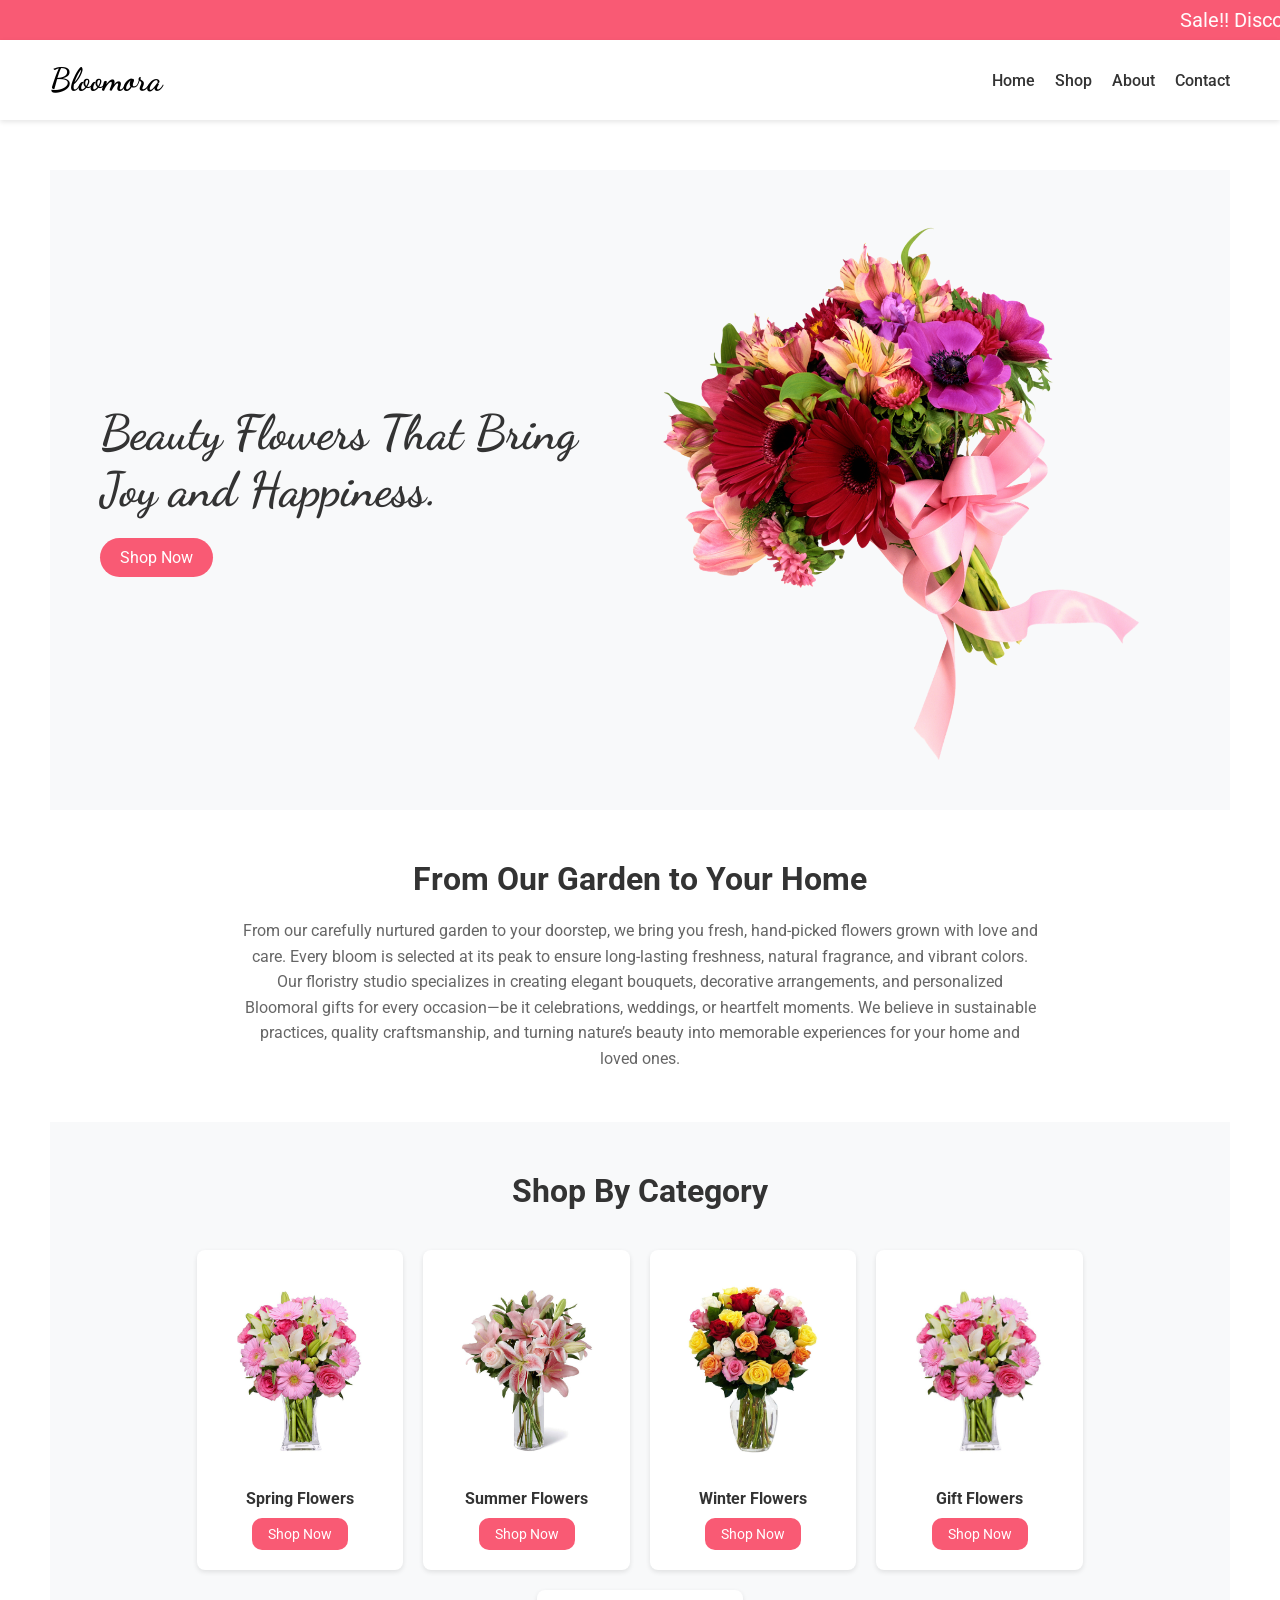
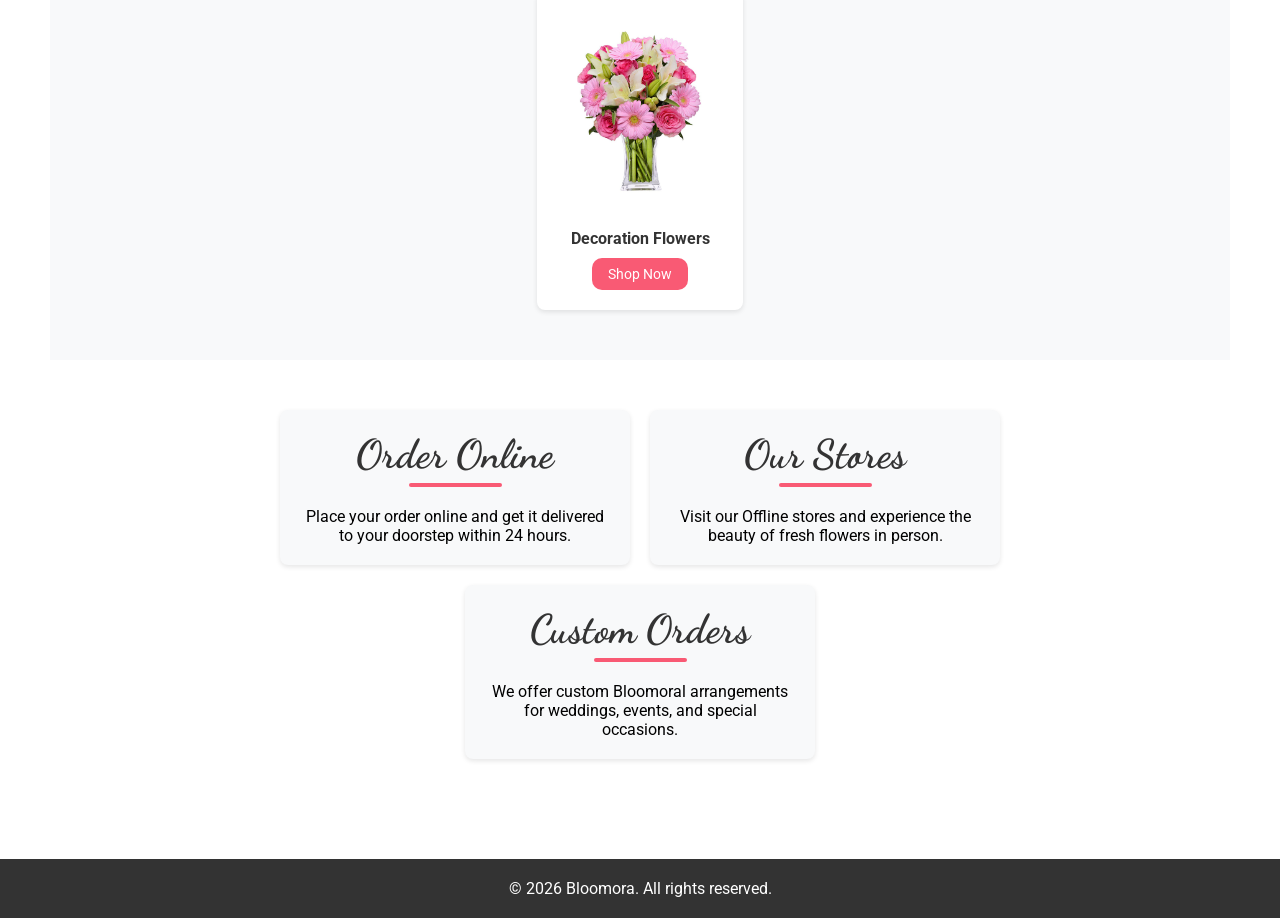
<file: index.html>
<!doctype html>
<html lang="en">
  <head>
    <meta charset="UTF-8" />
    <meta name="viewport" content="width=device-width, initial-scale=1.0" />
    <title>Bloomora</title>
    <link rel="stylesheet" href="style.css" />
  </head>
  <body>
    <!-- Header Section -->
    <header class="header">
      <marquee behavior="" direction="">Sale!! Discount Up To 30%</marquee>
      <div class="nav-header">
        <h1>Bloomora</h1>
        <nav class="nav-menu">
          <ul>
            <li><a href="#">Home</a></li>
            <li><a href="shop.html">Shop</a></li>
            <li><a href="about.html">About</a></li>
            <li><a href="contact.html">Contact</a></li>
          </ul>
        </nav>
      </div>
    </header>
    <!-- Main Content Section -->
    <main class="shop">
      <!-- Banner Section -->
      <section class="banner">
        <div class="banner-content">
          <h1>Beauty Flowers That Bring Joy and Happiness.</h1>
          <a href="shop.html"><button>Shop Now</button></a>
        </div>
        <img src="assets/banner.png" alt="banner-img" />
      </section>

      <!-- info Section -->
      <section class="info">
        <h1>From Our Garden to Your Home</h1>

        <p>
          From our carefully nurtured garden to your doorstep, we bring you
          fresh, hand-picked flowers grown with love and care. Every bloom is
          selected at its peak to ensure long-lasting freshness, natural
          fragrance, and vibrant colors. Our floristry studio specializes in
          creating elegant bouquets, decorative arrangements, and personalized
          Bloomoral gifts for every occasion—be it celebrations, weddings, or
          heartfelt moments. We believe in sustainable practices, quality
          craftsmanship, and turning nature’s beauty into memorable experiences
          for your home and loved ones.
        </p>
      </section>

      <!-- Categories Section -->
      <section class="categories">
        <h2>Shop By Category</h2>

        <div class="category-list">
          <a href="/spring.html">
            <div class="category-item">
              <img
                src="assets/spring1.png"
                alt="spring-img"
                class="category-img"
              />
              <h3>Spring Flowers</h3>
              <button>Shop Now</button>
            </div>
          </a>

          <a href="/summer.html">
            <div class="category-item">
              <img
                src="assets/summer1.png"
                alt="summer-img"
                class="category-img"
              />
              <h3>Summer Flowers</h3>
              <button>Shop Now</button>
            </div>
          </a>

          <a href="/winter.html">
            <div class="category-item">
              <img
                src="assets/winter1.png"
                alt="winter-img"
                class="category-img"
              />
              <h3>Winter Flowers</h3>
              <button>Shop Now</button>
            </div>
          </a>

          <a href="/gift.html">
            <div class="category-item">
              <img src="assets/gift1.png" alt="gift-img" class="category-img" />
              <h3>Gift Flowers</h3>
              <button>Shop Now</button>
            </div>
          </a>

          <a href="decoration.html">
            <div class="category-item">
              <img
                src="assets/decoration1.png"
                alt="decoration-img"
                class="category-img"
              />
              <h3>Decoration Flowers</h3>
              <button>Shop Now</button>
            </div>
          </a>
        </div>
      </section>

      <!-- Order process -->
      <section class="process">
        <div class="process-card">
          <h2>Order Online</h2>
          <div class="underline"></div>
          <p>
            Place your order online and get it delivered to your doorstep within
            24 hours.
          </p>
        </div>
        <div class="process-card">
          <h2>Our Stores</h2>
          <div class="underline"></div>
          <p>
            Visit our Offline stores and experience the beauty of fresh flowers
            in person.
          </p>
        </div>

        <div class="process-card">
          <h2>Custom Orders</h2>
          <div class="underline"></div>
          <p>
            We offer custom Bloomoral arrangements for weddings, events, and
            special occasions.
          </p>
        </div>
      </section>

      <!-- Trending section -->
    </main>
    <footer>
      <p>&copy; 2026 Bloomora. All rights reserved.</p>
    </footer>
  </body>
</html>
</file>
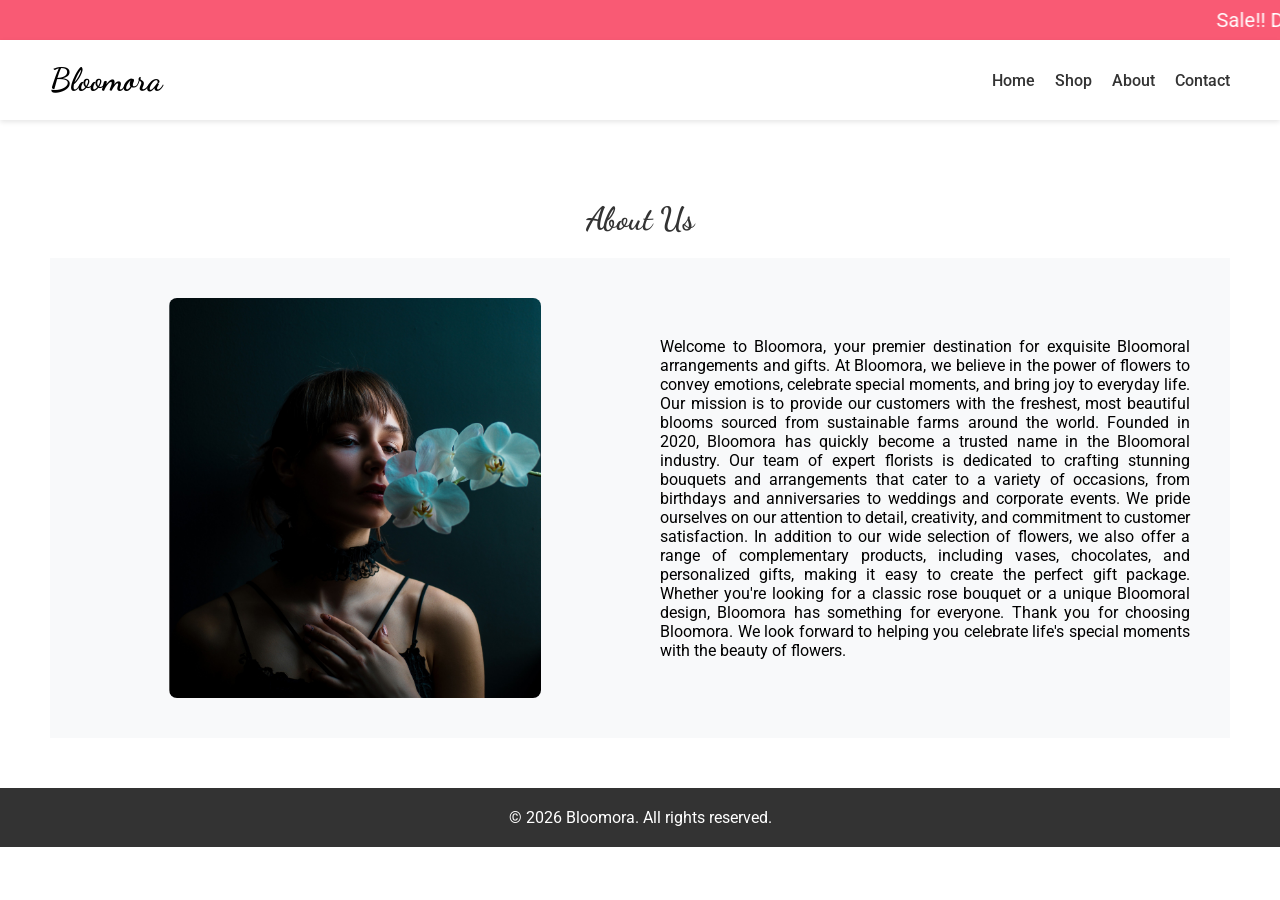
<file: about.html>
<!doctype html>
<html lang="en">
  <head>
    <meta charset="UTF-8" />
    <meta name="viewport" content="width=device-width, initial-scale=1.0" />
    <title>About</title>
    <link rel="stylesheet" href="style.css" />
  </head>
  <body>
    <header class="header">
      <marquee behavior="" direction="">Sale!! Discount Up To 30%</marquee>
      <div class="nav-header">
        <h1>Bloomora</h1>
        <nav class="nav-menu">
          <ul>
            <li><a href="index.html">Home</a></li>
            <li><a href="shop.html">Shop</a></li>
            <li><a href="#">About</a></li>
            <li><a href="contact.html">Contact</a></li>
          </ul>
        </nav>
      </div>
    </header>

    <main class="about">
      <h1 class="heading">About Us</h1>
      <div class="about-section">
        <div class="about-content">
          <p>
            Welcome to Bloomora, your premier destination for exquisite
            Bloomoral arrangements and gifts. At Bloomora, we believe in the
            power of flowers to convey emotions, celebrate special moments, and
            bring joy to everyday life. Our mission is to provide our customers
            with the freshest, most beautiful blooms sourced from sustainable
            farms around the world. Founded in 2020, Bloomora has quickly become
            a trusted name in the Bloomoral industry. Our team of expert
            florists is dedicated to crafting stunning bouquets and arrangements
            that cater to a variety of occasions, from birthdays and
            anniversaries to weddings and corporate events. We pride ourselves
            on our attention to detail, creativity, and commitment to customer
            satisfaction. In addition to our wide selection of flowers, we also
            offer a range of complementary products, including vases,
            chocolates, and personalized gifts, making it easy to create the
            perfect gift package. Whether you're looking for a classic rose
            bouquet or a unique Bloomoral design, Bloomora has something for
            everyone. Thank you for choosing Bloomora. We look forward to
            helping you celebrate life's special moments with the beauty of
            flowers.
          </p>
        </div>
        <div class="about-img">
          <img src="/assets/about-us.png" alt="" />
        </div>
      </div>
    </main>

    <footer>
      <p>&copy; 2026 Bloomora. All rights reserved.</p>
    </footer>
  </body>
</html>
</file>
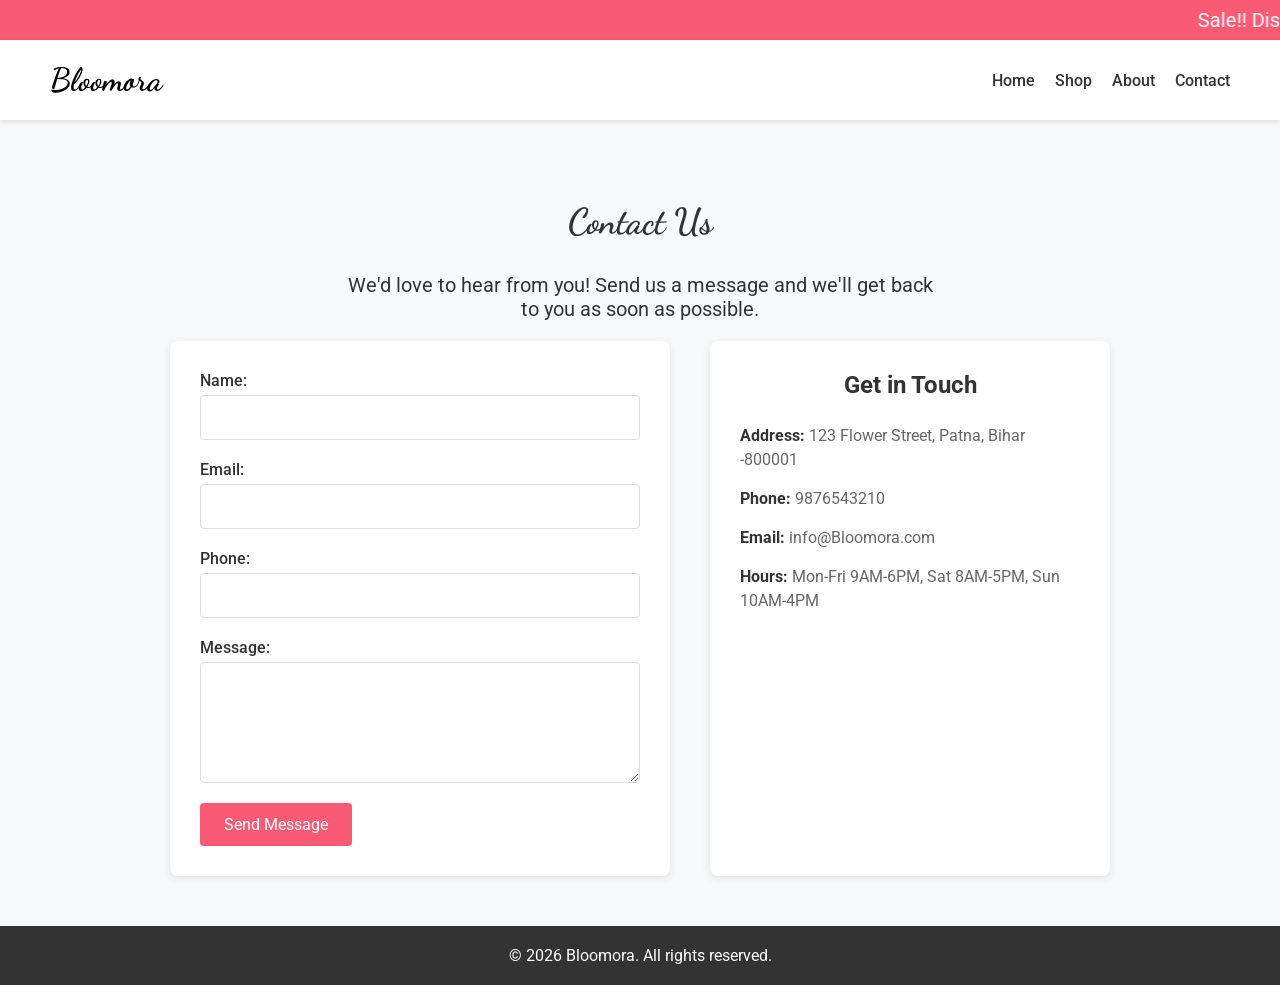
<file: contact.html>
<!doctype html>
<html lang="en">
  <head>
    <meta charset="UTF-8" />
    <meta name="viewport" content="width=device-width, initial-scale=1.0" />
    <title>Contact</title>
    <link rel="stylesheet" href="style.css" />
  </head>
  <body>
    <header class="header">
      <marquee behavior="" direction="">Sale!! Discount Up To 30%</marquee>
      <div class="nav-header">
        <h1>Bloomora</h1>
        <nav class="nav-menu">
          <ul>
            <li><a href="index.html">Home</a></li>
            <li><a href="shop.html">Shop</a></li>
            <li><a href="about.html">About</a></li>
            <li><a href="#">Contact</a></li>
          </ul>
        </nav>
      </div>
    </header>

    <main class="contact">
      <h1 class="heading">Contact Us</h1>
      <p class="contact-intro">
        We'd love to hear from you! Send us a message and we'll get back to you
        as soon as possible.
      </p>
      <div class="contact-details">
        <form class="contact-form">
          <div class="form-group">
            <label for="name">Name:</label>
            <input type="text" id="name" name="name" required />
          </div>
          <div class="form-group">
            <label for="email">Email:</label>
            <input type="email" id="email" name="email" required />
          </div>
          <div class="form-group">
            <label for="phone">Phone:</label>
            <input type="tel" id="phone" name="phone" />
          </div>
          <div class="form-group">
            <label for="message">Message:</label>
            <textarea id="message" name="message" rows="5" required></textarea>
          </div>
          <button type="submit" class="submit-btn">Send Message</button>
        </form>
        <div class="contact-info">
          <h2>Get in Touch</h2>
          <p>
            <strong>Address:</strong> 123 Flower Street, Patna, Bihar -800001
          </p>
          <p><strong>Phone:</strong> 9876543210</p>
          <p><strong>Email:</strong> info@Bloomora.com</p>
          <p>
            <strong>Hours:</strong> Mon-Fri 9AM-6PM, Sat 8AM-5PM, Sun 10AM-4PM
          </p>
        </div>
      </div>
    </main>

    <footer>
      <p>&copy; 2026 Bloomora. All rights reserved.</p>
    </footer>
  </body>
</html>
</file>
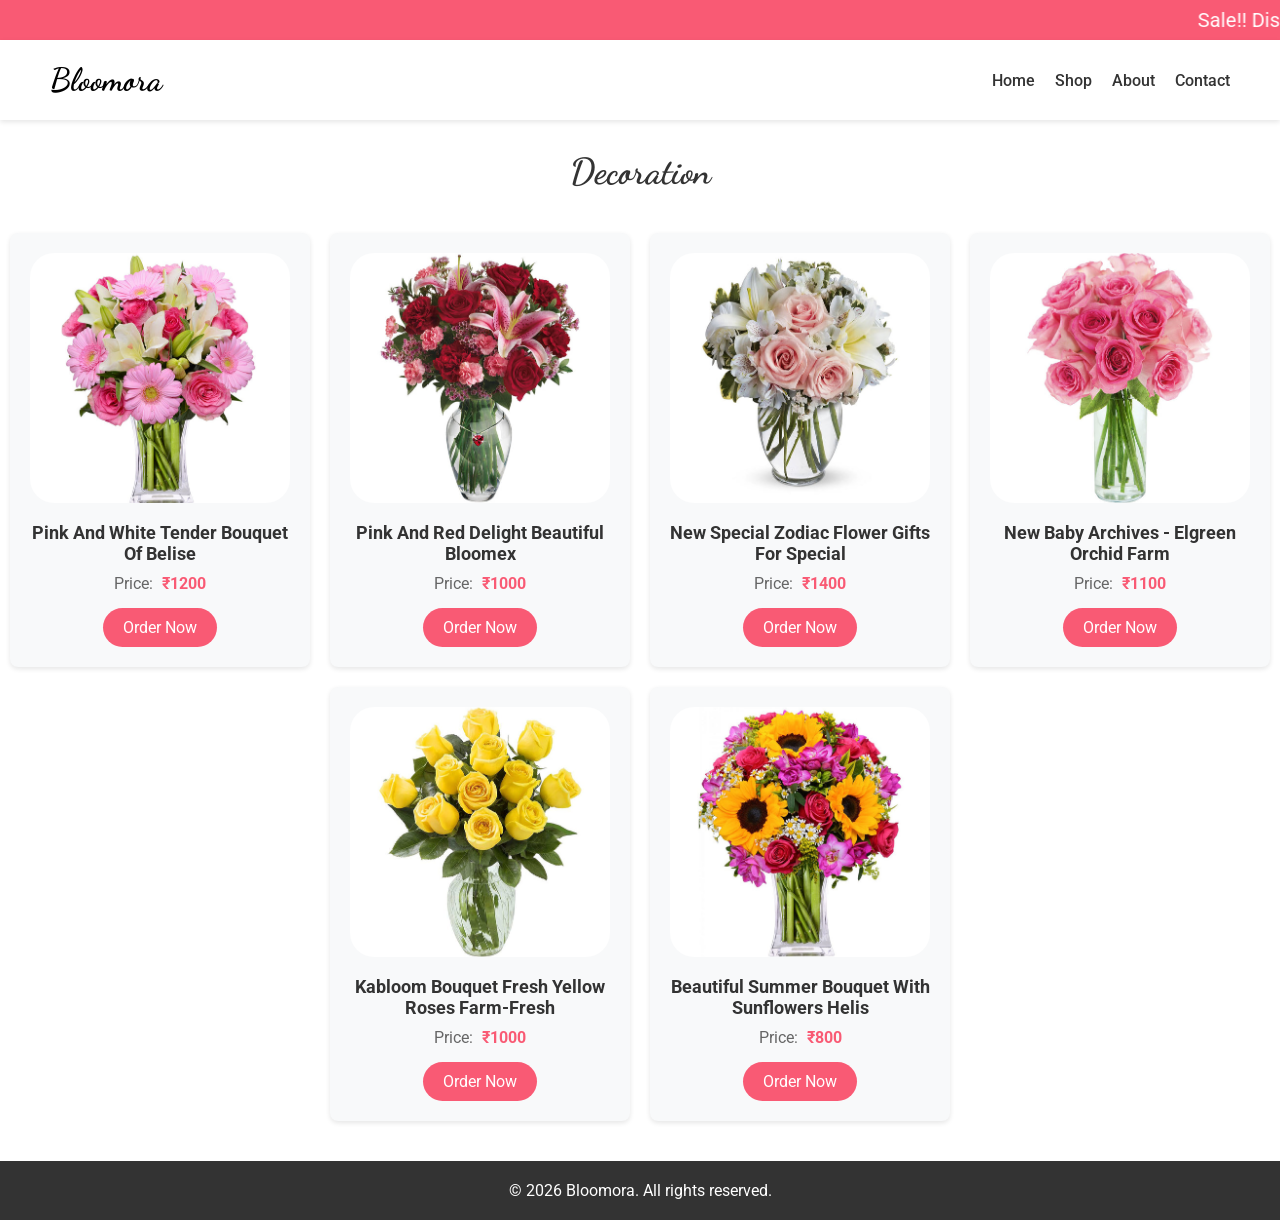
<file: decoration.html>
<!doctype html>
<html lang="en">
  <head>
    <meta charset="UTF-8" />
    <meta name="viewport" content="width=device-width, initial-scale=1.0" />
    <title>Shop</title>
    <link rel="stylesheet" href="style.css" />
  </head>
  <body>
    <!-- Header Section -->
    <header class="header">
      <marquee behavior="" direction="">Sale!! Discount Up To 30%</marquee>
      <div class="nav-header">
        <h1>Bloomora</h1>
        <nav class="nav-menu">
          <ul>
            <li><a href="index.html">Home</a></li>
            <li><a href="shop.html">Shop</a></li>
            <li><a href="about.html">About</a></li>
            <li><a href="contact.html">Contact</a></li>
          </ul>
        </nav>
      </div>
    </header>

    <main>
      <h2 class="heading">Decoration</h2>
      <div class="product-container">
        <!-- Product Cards -->
        <div class="product-card">
          <img src="/assets/decoration1.png" alt="d1" />
          <h3>Pink And White Tender Bouquet Of Belise</h3>
          <p>Price: <span>₹1200</span></p>
          <button>Order Now</button>
        </div>
        <div class="product-card">
          <img src="/assets/decoration2.png" alt="d1" />
          <h3>Pink And Red Delight Beautiful Bloomex</h3>
          <p>Price: <span>₹1000</span></p>
          <button>Order Now</button>
        </div>
        <div class="product-card">
          <img src="/assets/decoration3.png" alt="d1" />
          <h3>New Special Zodiac Flower Gifts For Special</h3>
          <p>Price: <span>₹1400</span></p>
          <button>Order Now</button>
        </div>
        <div class="product-card">
          <img src="/assets/decoration4.png" alt="d1" />
          <h3>New Baby Archives - Elgreen Orchid Farm</h3>
          <p>Price: <span>₹1100</span></p>
          <button>Order Now</button>
        </div>
        <div class="product-card">
          <img src="/assets/decoration5.png" alt="d1" />
          <h3>Kabloom Bouquet Fresh Yellow Roses Farm-Fresh</h3>
          <p>Price: <span>₹1000</span></p>
          <button>Order Now</button>
        </div>
        <div class="product-card">
          <img src="/assets/decoration6.png" alt="d1" />
          <h3>Beautiful Summer Bouquet With Sunflowers Helis</h3>
          <p>Price: <span>₹800</span></p>
          <button>Order Now</button>
        </div>
      </div>
    </main>
    <footer>
      <p>&copy; 2026 Bloomora. All rights reserved.</p>
    </footer>
  </body>
</html>
</file>
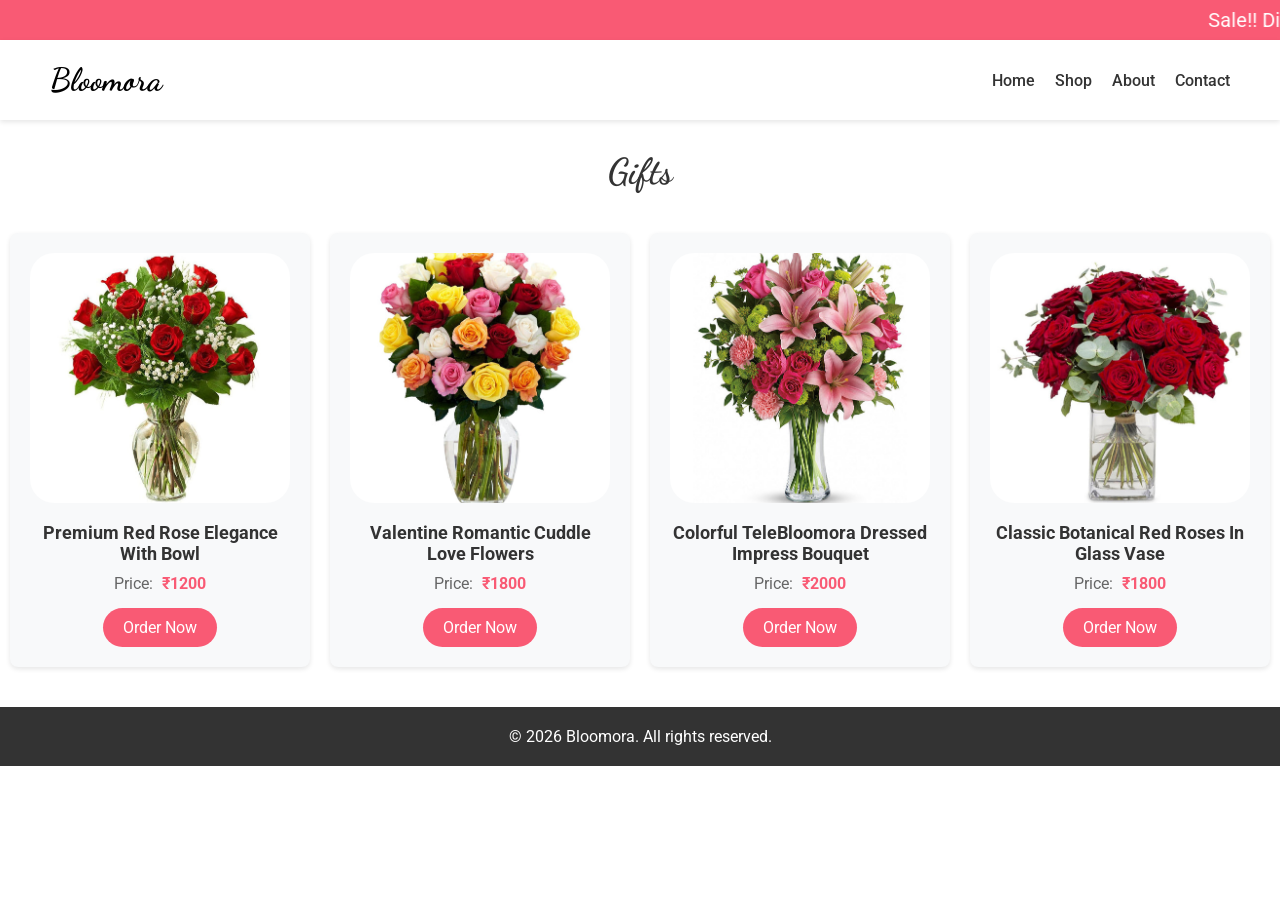
<file: gift.html>
<!doctype html>
<html lang="en">
  <head>
    <meta charset="UTF-8" />
    <meta name="viewport" content="width=device-width, initial-scale=1.0" />
    <title>Shop</title>
    <link rel="stylesheet" href="style.css" />
  </head>
  <body>
    <!-- Header Section -->
    <header class="header">
      <marquee behavior="" direction="">Sale!! Discount Up To 30%</marquee>
      <div class="nav-header">
        <h1>Bloomora</h1>
        <nav class="nav-menu">
          <ul>
            <li><a href="index.html">Home</a></li>
            <li><a href="shop.html">Shop</a></li>
            <li><a href="about.html">About</a></li>
            <li><a href="contact.html">Contact</a></li>
          </ul>
        </nav>
      </div>
    </header>

    <main>
      <h2 class="heading">Gifts</h2>
      <div class="product-container">
        <!-- Product Cards -->

        <div class="product-card">
          <img src="/assets/gift2.png" alt="d1" />
          <h3>Premium Red Rose Elegance With Bowl</h3>
          <p>Price: <span>₹1200</span></p>
          <button>Order Now</button>
        </div>
        <div class="product-card">
          <img src="/assets/gift3.png" alt="d1" />
          <h3>Valentine Romantic Cuddle Love Flowers</h3>
          <p>Price: <span>₹1800</span></p>
          <button>Order Now</button>
        </div>
        <div class="product-card">
          <img src="/assets/gift5.png" alt="d1" />
          <h3>Colorful TeleBloomora Dressed Impress Bouquet</h3>
          <p>Price: <span>₹2000</span></p>
          <button>Order Now</button>
        </div>
        <div class="product-card">
          <img src="/assets/gift6.png" alt="d1" />
          <h3>Classic Botanical Red Roses In Glass Vase</h3>
          <p>Price: <span>₹1800</span></p>
          <button>Order Now</button>
        </div>
      </div>
    </main>
    <footer>
      <p>&copy; 2026 Bloomora. All rights reserved.</p>
    </footer>
  </body>
</html>
</file>
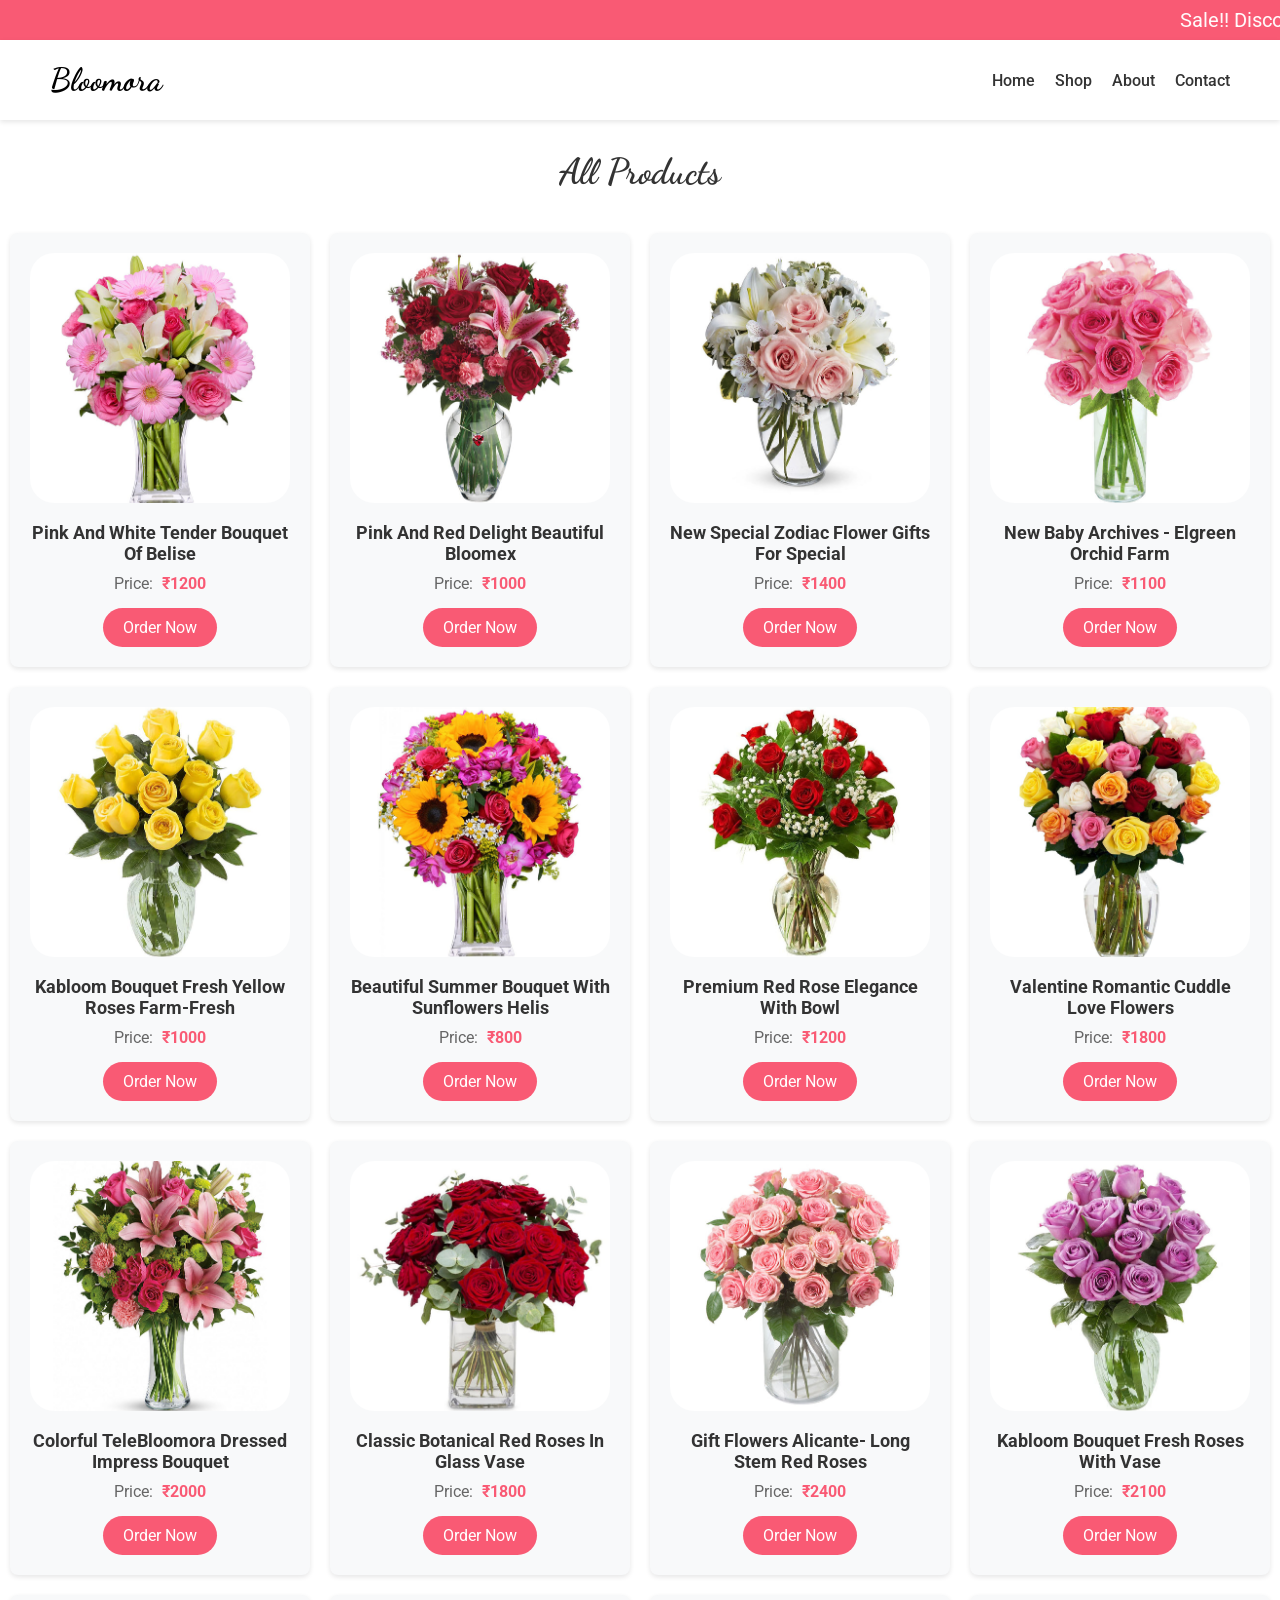
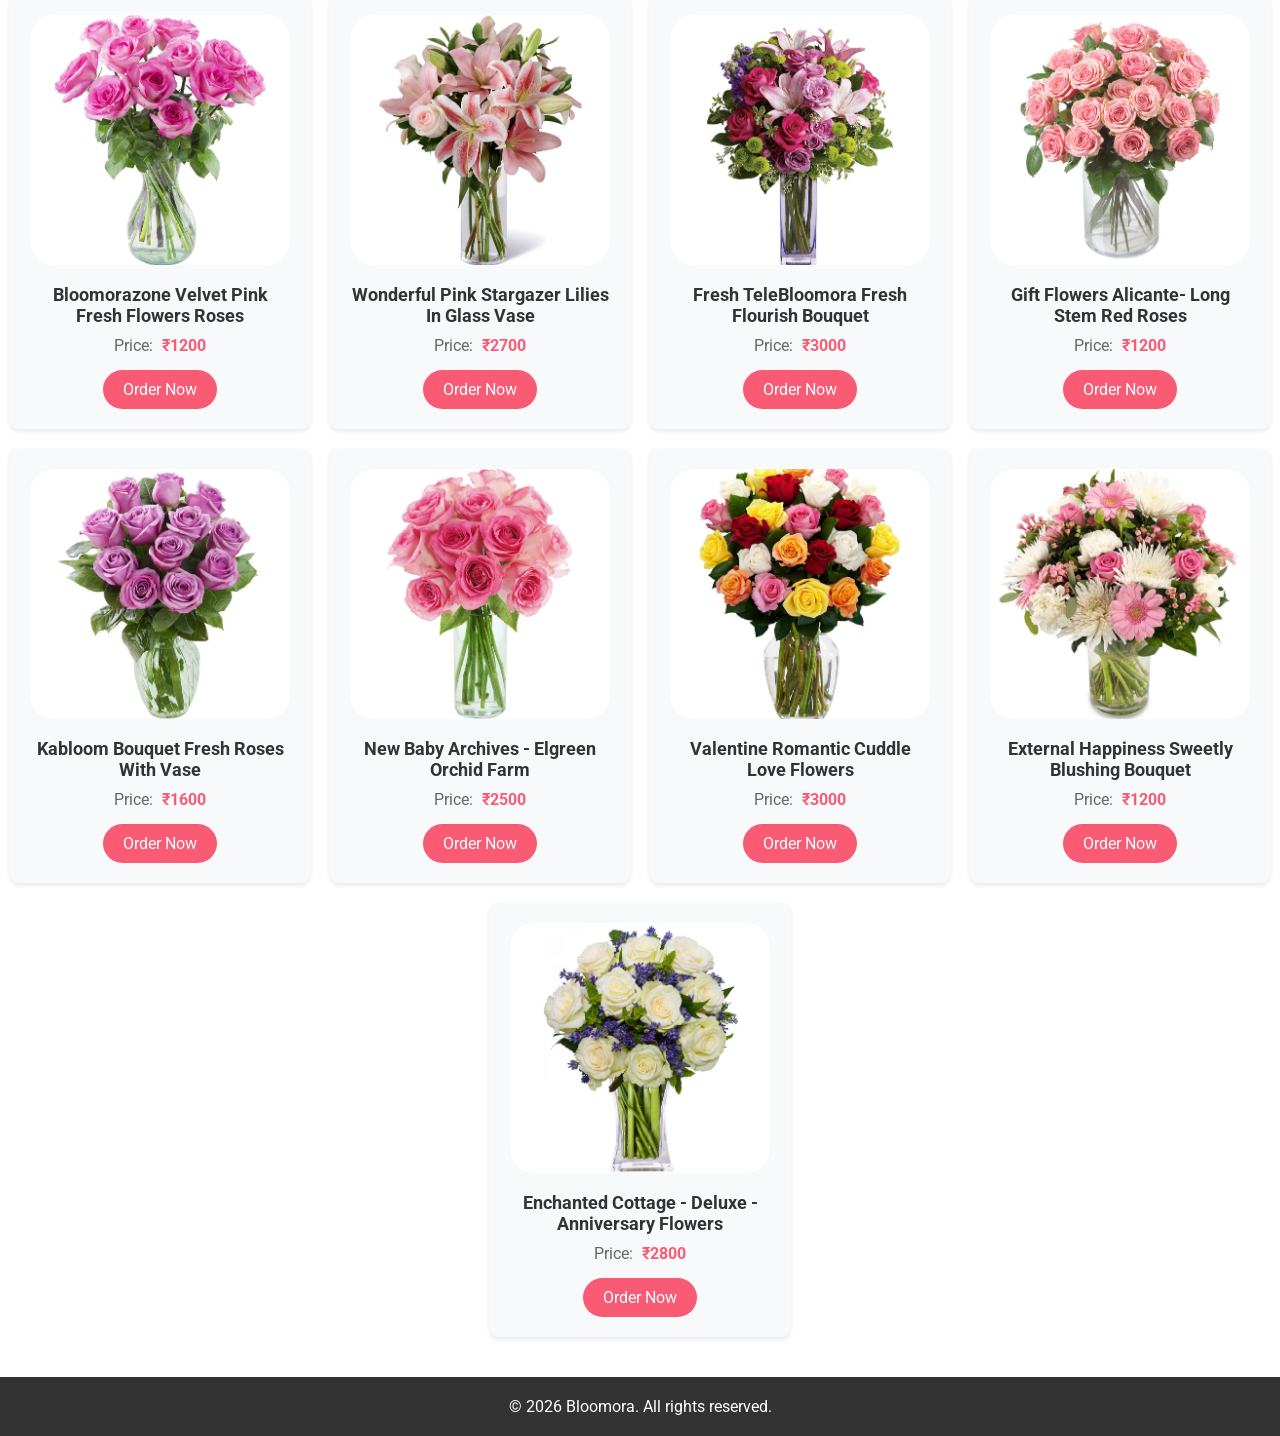
<file: shop.html>
<!doctype html>
<html lang="en">
  <head>
    <meta charset="UTF-8" />
    <meta name="viewport" content="width=device-width, initial-scale=1.0" />
    <title>Shop</title>
    <link rel="stylesheet" href="style.css" />
  </head>
  <body>
    <!-- Header Section -->
    <header class="header">
      <marquee behavior="" direction="">Sale!! Discount Up To 30%</marquee>
      <div class="nav-header">
        <h1>Bloomora</h1>
        <nav class="nav-menu">
          <ul>
            <li><a href="index.html">Home</a></li>
            <li><a href="#">Shop</a></li>
            <li><a href="about.html">About</a></li>
            <li><a href="contact.html">Contact</a></li>
          </ul>
        </nav>
      </div>
    </header>

    <main>
      <h2 class="heading">All Products</h2>
      <div class="product-container">
        <!-- Product Cards -->
        <div class="product-card">
          <img src="/assets/decoration1.png" alt="d1" />
          <h3>Pink And White Tender Bouquet Of Belise</h3>
          <p>Price: <span>₹1200</span></p>
          <button>Order Now</button>
        </div>
        <div class="product-card">
          <img src="/assets/decoration2.png" alt="d1" />
          <h3>Pink And Red Delight Beautiful Bloomex</h3>
          <p>Price: <span>₹1000</span></p>
          <button>Order Now</button>
        </div>
        <div class="product-card">
          <img src="/assets/decoration3.png" alt="d1" />
          <h3>New Special Zodiac Flower Gifts For Special</h3>
          <p>Price: <span>₹1400</span></p>
          <button>Order Now</button>
        </div>
        <div class="product-card">
          <img src="/assets/decoration4.png" alt="d1" />
          <h3>New Baby Archives - Elgreen Orchid Farm</h3>
          <p>Price: <span>₹1100</span></p>
          <button>Order Now</button>
        </div>
        <div class="product-card">
          <img src="/assets/decoration5.png" alt="d1" />
          <h3>Kabloom Bouquet Fresh Yellow Roses Farm-Fresh</h3>
          <p>Price: <span>₹1000</span></p>
          <button>Order Now</button>
        </div>
        <div class="product-card">
          <img src="/assets/decoration6.png" alt="d1" />
          <h3>Beautiful Summer Bouquet With Sunflowers Helis</h3>
          <p>Price: <span>₹800</span></p>
          <button>Order Now</button>
        </div>
        <div class="product-card">
          <img src="/assets/gift2.png" alt="d1" />
          <h3>Premium Red Rose Elegance With Bowl</h3>
          <p>Price: <span>₹1200</span></p>
          <button>Order Now</button>
        </div>
        <div class="product-card">
          <img src="/assets/gift3.png" alt="d1" />
          <h3>Valentine Romantic Cuddle Love Flowers</h3>
          <p>Price: <span>₹1800</span></p>
          <button>Order Now</button>
        </div>
        <div class="product-card">
          <img src="/assets/gift5.png" alt="d1" />
          <h3>Colorful TeleBloomora Dressed Impress Bouquet</h3>
          <p>Price: <span>₹2000</span></p>
          <button>Order Now</button>
        </div>
        <div class="product-card">
          <img src="/assets/gift6.png" alt="d1" />
          <h3>Classic Botanical Red Roses In Glass Vase</h3>
          <p>Price: <span>₹1800</span></p>
          <button>Order Now</button>
        </div>
        <div class="product-card">
          <img src="/assets/spring2.png" alt="d1" />
          <h3>Gift Flowers Alicante- Long Stem Red Roses</h3>
          <p>Price: <span>₹2400</span></p>
          <button>Order Now</button>
        </div>
        <div class="product-card">
          <img src="/assets/spring3.png" alt="d1" />
          <h3>Kabloom Bouquet Fresh Roses With Vase</h3>
          <p>Price: <span>₹2100</span></p>
          <button>Order Now</button>
        </div>
        <div class="product-card">
          <img src="/assets/spring4.png" alt="d1" />
          <h3>Bloomorazone Velvet Pink Fresh Flowers Roses</h3>
          <p>Price: <span>₹1200</span></p>
          <button>Order Now</button>
        </div>
        <div class="product-card">
          <img src="/assets/summer1.png" alt="d1" />
          <h3>Wonderful Pink Stargazer Lilies In Glass Vase</h3>
          <p>Price: <span>₹2700</span></p>
          <button>Order Now</button>
        </div>
        <div class="product-card">
          <img src="/assets/summer3.png" alt="d1" />
          <h3>Fresh TeleBloomora Fresh Flourish Bouquet</h3>
          <p>Price: <span>₹3000</span></p>
          <button>Order Now</button>
        </div>
        <div class="product-card">
          <img src="/assets/summer4.png" alt="d1" />
          <h3>Gift Flowers Alicante- Long Stem Red Roses</h3>
          <p>Price: <span>₹1200</span></p>
          <button>Order Now</button>
        </div>
        <div class="product-card">
          <img src="/assets/summer5.png" alt="d1" />
          <h3>Kabloom Bouquet Fresh Roses With Vase</h3>
          <p>Price: <span>₹1600</span></p>
          <button>Order Now</button>
        </div>
        <div class="product-card">
          <img src="/assets/summer6.png" alt="d1" />
          <h3>New Baby Archives - Elgreen Orchid Farm</h3>
          <p>Price: <span>₹2500</span></p>
          <button>Order Now</button>
        </div>
        <div class="product-card">
          <img src="/assets/winter1.png" alt="d1" />
          <h3>Valentine Romantic Cuddle Love Flowers</h3>
          <p>Price: <span>₹3000</span></p>
          <button>Order Now</button>
        </div>
        <div class="product-card">
          <img src="/assets/winter4.png" alt="d1" />
          <h3>External Happiness Sweetly Blushing Bouquet</h3>
          <p>Price: <span>₹1200</span></p>
          <button>Order Now</button>
        </div>
        <div class="product-card">
          <img src="/assets/winter5.png" alt="d1" />
          <h3>Enchanted Cottage - Deluxe - Anniversary Flowers</h3>
          <p>Price: <span>₹2800</span></p>
          <button>Order Now</button>
        </div>
      </div>
    </main>
    <footer>
      <p>&copy; 2026 Bloomora. All rights reserved.</p>
    </footer>
  </body>
</html>
</file>
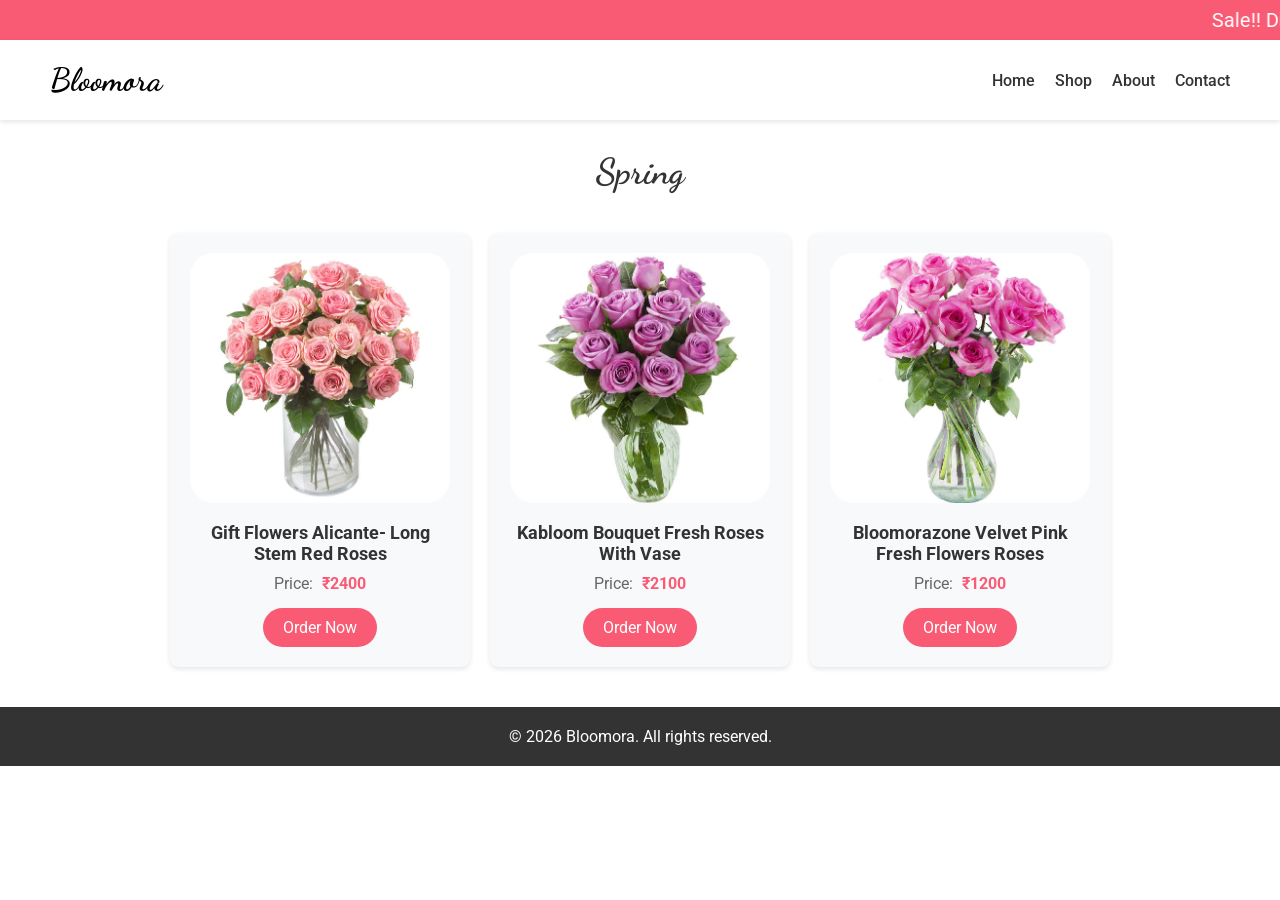
<file: spring.html>
<!doctype html>
<html lang="en">
  <head>
    <meta charset="UTF-8" />
    <meta name="viewport" content="width=device-width, initial-scale=1.0" />
    <title>Shop</title>
    <link rel="stylesheet" href="style.css" />
  </head>
  <body>
    <!-- Header Section -->
    <header class="header">
      <marquee behavior="" direction="">Sale!! Discount Up To 30%</marquee>
      <div class="nav-header">
        <h1>Bloomora</h1>
        <nav class="nav-menu">
          <ul>
            <li><a href="index.html">Home</a></li>
            <li><a href="shop.html">Shop</a></li>
            <li><a href="about.html">About</a></li>
            <li><a href="contact.html">Contact</a></li>
          </ul>
        </nav>
      </div>
    </header>

    <main>
      <h2 class="heading">Spring</h2>
      <div class="product-container">
        <!-- Product Cards -->

        <div class="product-card">
          <img src="/assets/spring2.png" alt="d1" />
          <h3>Gift Flowers Alicante- Long Stem Red Roses</h3>
          <p>Price: <span>₹2400</span></p>
          <button>Order Now</button>
        </div>
        <div class="product-card">
          <img src="/assets/spring3.png" alt="d1" />
          <h3>Kabloom Bouquet Fresh Roses With Vase</h3>
          <p>Price: <span>₹2100</span></p>
          <button>Order Now</button>
        </div>
        <div class="product-card">
          <img src="/assets/spring4.png" alt="d1" />
          <h3>Bloomorazone Velvet Pink Fresh Flowers Roses</h3>
          <p>Price: <span>₹1200</span></p>
          <button>Order Now</button>
        </div>
      </div>
    </main>
    <footer>
      <p>&copy; 2026 Bloomora. All rights reserved.</p>
    </footer>
  </body>
</html>
</file>
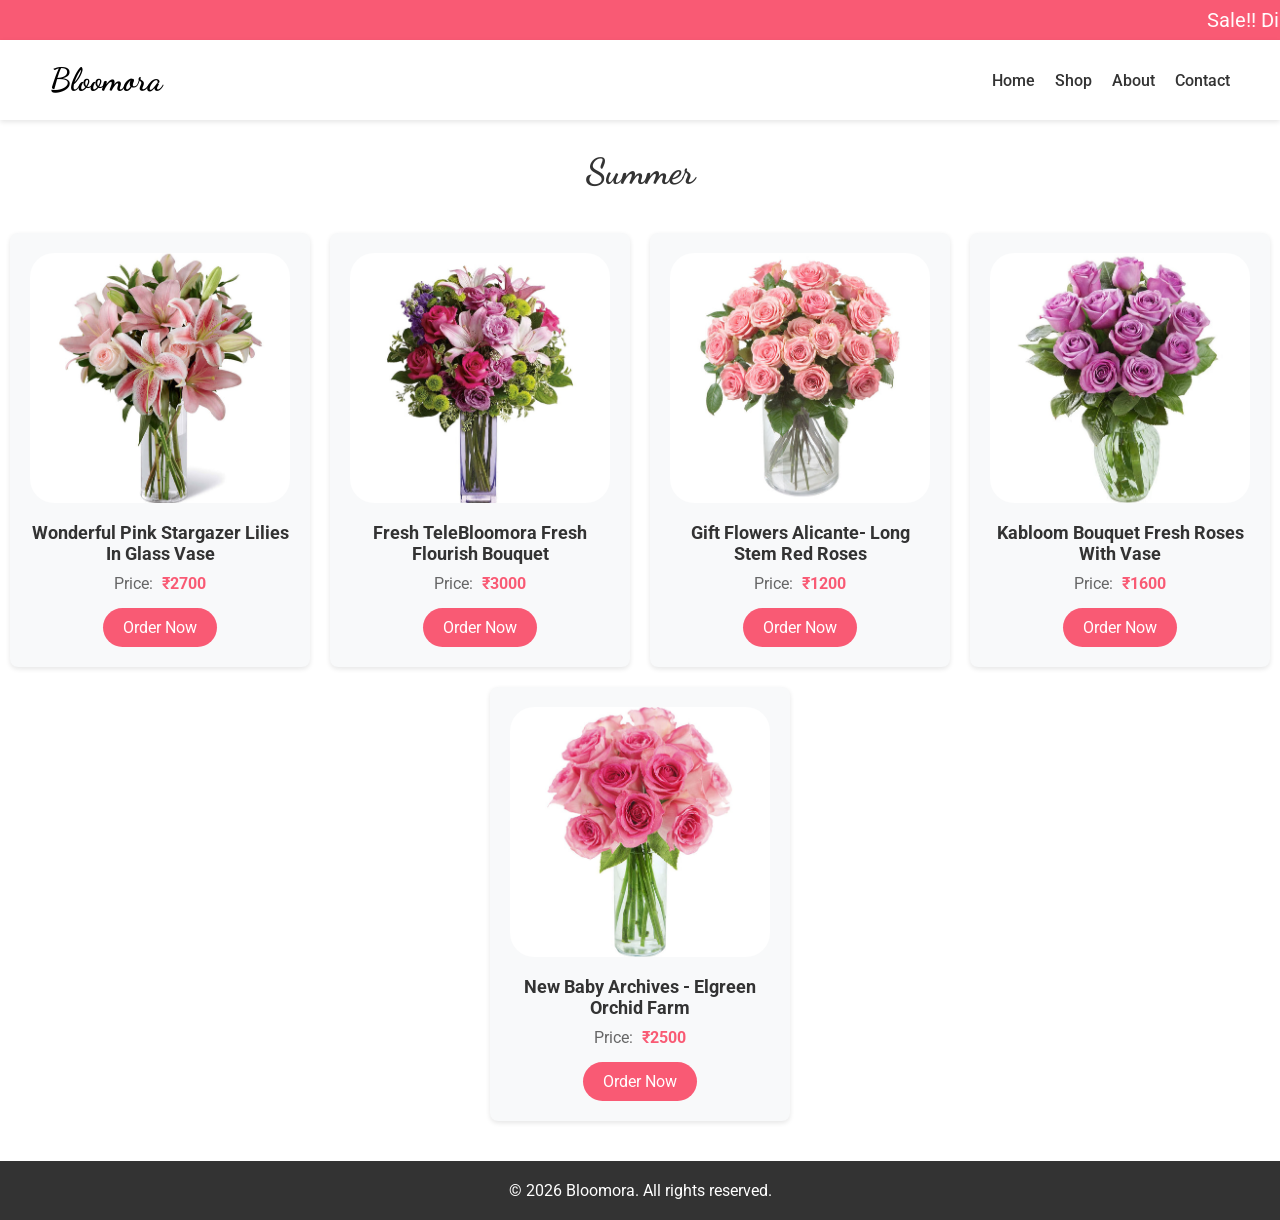
<file: summer.html>
<!doctype html>
<html lang="en">
  <head>
    <meta charset="UTF-8" />
    <meta name="viewport" content="width=device-width, initial-scale=1.0" />
    <title>Shop</title>
    <link rel="stylesheet" href="style.css" />
  </head>
  <body>
    <!-- Header Section -->
    <header class="header">
      <marquee behavior="" direction="">Sale!! Discount Up To 30%</marquee>
      <div class="nav-header">
        <h1>Bloomora</h1>
        <nav class="nav-menu">
          <ul>
            <li><a href="index.html">Home</a></li>
            <li><a href="shop.html">Shop</a></li>
            <li><a href="about.html">About</a></li>
            <li><a href="contact.html">Contact</a></li>
          </ul>
        </nav>
      </div>
    </header>

    <main>
      <h2 class="heading">Summer</h2>
      <div class="product-container">
        <!-- Product Cards -->

        <div class="product-card">
          <img src="/assets/summer1.png" alt="d1" />
          <h3>Wonderful Pink Stargazer Lilies In Glass Vase</h3>
          <p>Price: <span>₹2700</span></p>
          <button>Order Now</button>
        </div>
        <div class="product-card">
          <img src="/assets/summer3.png" alt="d1" />
          <h3>Fresh TeleBloomora Fresh Flourish Bouquet</h3>
          <p>Price: <span>₹3000</span></p>
          <button>Order Now</button>
        </div>
        <div class="product-card">
          <img src="/assets/summer4.png" alt="d1" />
          <h3>Gift Flowers Alicante- Long Stem Red Roses</h3>
          <p>Price: <span>₹1200</span></p>
          <button>Order Now</button>
        </div>
        <div class="product-card">
          <img src="/assets/summer5.png" alt="d1" />
          <h3>Kabloom Bouquet Fresh Roses With Vase</h3>
          <p>Price: <span>₹1600</span></p>
          <button>Order Now</button>
        </div>
        <div class="product-card">
          <img src="/assets/summer6.png" alt="d1" />
          <h3>New Baby Archives - Elgreen Orchid Farm</h3>
          <p>Price: <span>₹2500</span></p>
          <button>Order Now</button>
        </div>
      </div>
    </main>
    <footer>
      <p>&copy; 2026 Bloomora. All rights reserved.</p>
    </footer>
  </body>
</html>
</file>
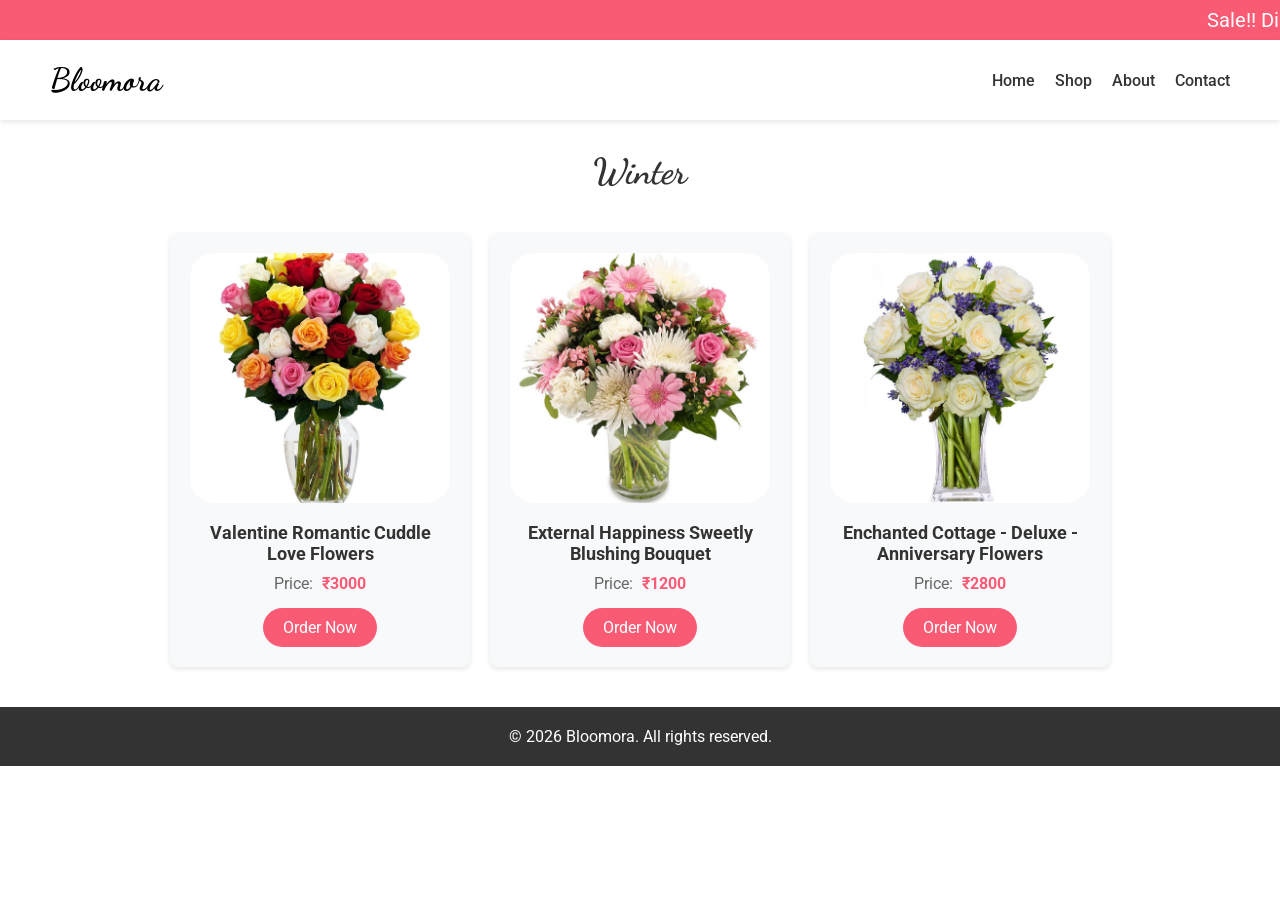
<file: winter.html>
<!doctype html>
<html lang="en">
  <head>
    <meta charset="UTF-8" />
    <meta name="viewport" content="width=device-width, initial-scale=1.0" />
    <title>Shop</title>
    <link rel="stylesheet" href="style.css" />
  </head>
  <body>
    <!-- Header Section -->
    <header class="header">
      <marquee behavior="" direction="">Sale!! Discount Up To 30%</marquee>
      <div class="nav-header">
        <h1>Bloomora</h1>
        <nav class="nav-menu">
          <ul>
            <li><a href="index.html">Home</a></li>
            <li><a href="shop.html">Shop</a></li>
            <li><a href="about.html">About</a></li>
            <li><a href="contact.html">Contact</a></li>
          </ul>
        </nav>
      </div>
    </header>

    <main>
      <h2 class="heading">Winter</h2>
      <div class="product-container">
        <!-- Product Cards -->

        <div class="product-card">
          <img src="/assets/winter1.png" alt="d1" />
          <h3>Valentine Romantic Cuddle Love Flowers</h3>
          <p>Price: <span>₹3000</span></p>
          <button>Order Now</button>
        </div>
        <div class="product-card">
          <img src="/assets/winter4.png" alt="d1" />
          <h3>External Happiness Sweetly Blushing Bouquet</h3>
          <p>Price: <span>₹1200</span></p>
          <button>Order Now</button>
        </div>
        <div class="product-card">
          <img src="/assets/winter5.png" alt="d1" />
          <h3>Enchanted Cottage - Deluxe - Anniversary Flowers</h3>
          <p>Price: <span>₹2800</span></p>
          <button>Order Now</button>
        </div>
      </div>
    </main>
    <footer>
      <p>&copy; 2026 Bloomora. All rights reserved.</p>
    </footer>
  </body>
</html>
</file>
<file: style.css>
@import url("https://fonts.googleapis.com/css2?family=Roboto:ital,wght@0,100..900;1,100..900&family=Satisfy&display=swap");
@import url("https://fonts.googleapis.com/css2?family=Dancing+Script:wght@400..700&family=Roboto:ital,wght@0,100..900;1,100..900&family=Satisfy&display=swap");
* {
  padding: 0;
  margin: 0;
  box-sizing: border-box;
  font-family: "Roboto", sans-serif;
  text-decoration: none;
}

header {
  display: flex;
  flex-direction: column;
  justify-content: center;
}
marquee {
  font-size: 20px;
  background-color: #f95a74;
  color: #ffffff;
  display: flex;
  align-items: center;
  height: 40px;
}

.nav-header {
  display: flex;
  justify-content: space-between;
  height: 80px;
  background-color: white;
  padding: 10px 50px;
  align-items: center;
  box-shadow: 0 2px 5px rgba(0, 0, 0, 0.1);
  position: sticky;
  top: 0;
  z-index: 50;
}
.nav-header h1{
  font-family: Dancing Script, cursive;
}

.nav-menu ul {
  display: flex;
  list-style: none;
  gap: 20px;
}

.nav-menu a {
  text-decoration: none;
  color: #333;
  font-weight: 500;
}

.banner {
  display: flex;
  align-items: center;
  justify-content: space-between;
  padding: 50px;
  background-color: #f8f9fa;
}

.banner-content h1 {
  font-size: 48px;
  margin-bottom: 20px;
  color: #333;
  font-family: "Dancing Script", cursive;
  font-weight: 800;
  font-style: bold;
}

.banner-content button {
  background-color: #f95a74;
  color: white;
  border: none;
  padding: 10px 20px;
  font-size: 16px;
  cursor: pointer;
  border-radius: 20px;
}

.banner img {
  max-width: 50%;
  height: auto;
}

.info {
  padding: 50px;
  text-align: center;
  background-color: #fff;
}

.info h1 {
  font-size: 32px;
  margin-bottom: 20px;
  color: #333;
}

.info p {
  font-size: 16px;
  line-height: 1.6;
  color: #666;
  max-width: 800px;
  margin: 0 auto;
}

.categories {
  display: flex;
  flex-direction: column;
  align-items: center;
  justify-content: center;
  padding: 50px;
  background-color: #f8f9fa;
}

.categories h2 {
  text-align: center;
  font-size: 32px;
  margin-bottom: 40px;
  color: #333;
}

.category-list {
  display: flex;
  flex-wrap: wrap;
  justify-content: center;
  gap: 20px;
}

.category-item {
  background-color: white;
  padding: 20px;
  text-align: center;
  border-radius: 8px;
  box-shadow: 0 2px 5px rgba(0, 0, 0, 0.1);
}

.category-img {
  width: 100%;
  height: 200px;
  object-fit: cover;
  border-radius: 8px;
  margin-bottom: 15px;
}

.category-item h3 {
  font-size: 16px;
  margin-bottom: 10px;
  color: #333;
}

.category-item button {
  background-color: #f95a74;
  color: white;
  border: none;
  padding: 8px 16px;
  cursor: pointer;
  border-radius: 10px;
  font-size: 14px;
}

.process {
  padding: 50px;
  text-align: center;
  background-color: #fff;
  display: flex;
  flex-wrap: wrap;
  justify-content: center;
  gap: 20px;
}

.process-card {
  width: 350px;
  height: auto;
  background-color: #f8f9fa;
  padding: 20px;
  text-align: center;
  border-radius: 8px;
  box-shadow: 0 2px 5px rgba(0, 0, 0, 0.1);
}
.process-card h2 {
  font-size: 40px;
  margin-bottom: 5px;
  color: #333;
  font-family:
    Dancing Script,
    cursive;
}

.underline {
  width: 30%;
  height: 4px;
  background-color: #f95a74;
  margin: 0 auto 20px auto;
  border-radius: 2px;
  transition: all 0.3s ease-in-out;
}

/* Shop page */
.shop {
  padding: 50px;
  display: flex;
  flex-direction: column;
  justify-content: center;
  align-items: center;
}

.heading {
  font-size: 36px;
  margin: 30px;
  color: #333;
  text-align: center;
  font-family:
    Dancing Script,
    cursive;
}

.product-container {
  display: flex;
  flex-wrap: wrap;
  justify-content: center;
  gap: 20px;
  margin: 40px 0;
}

.product-card {
  width: 300px;
  height: auto;
  background-color: #f8f9fa;
  padding: 20px;
  text-align: center;
  border-radius: 8px;
  box-shadow: 0 2px 5px rgba(0, 0, 0, 0.1);
  cursor: pointer;
}
.product-card:hover {
  transform: scale(1.05);
  transition: transform 0.3s ease-in-out;
}

.product-card img {
  width: 100%;
  height: 250px;
  object-fit: cover;
  border-radius: 24px;
  margin-bottom: 15px;
}

.product-card h3 {
  font-size: 18px;
  margin-bottom: 10px;
  color: #333;
}
.product-card p {
  font-size: 16px;
  margin-bottom: 15px;
  color: #666;
}

.product-card span {
  font-size: 16px;
  font-weight: bold;
  color: #f95a74;
  margin-bottom: 15px;
  padding-left: 5px;
}

.product-card button {
  background-color: #f95a74;
  color: white;
  border: none;
  padding: 10px 20px;
  cursor: pointer;
  border-radius: 20px;
  font-size: 16px;
}

/* About page */
.about {
  width: 100%;
  display: flex;
  flex-direction: column;
  justify-content: center;
  align-items: center;
  padding: 50px;
  background-color: #fff;
}

.about-section {
  display: flex;
  flex-direction: row;
  align-items: center;
  justify-content: space-between;
  gap: 40px;
  padding: 40px;
  background-color: #f8f9fa;
}

.about-content {
  width: 50%;
  order: 2;
  text-align: justify;
}

.about-img {
  width: 50%;
  display: flex;
  justify-content: center;
  order: 1;
}

.about img {
  height: 400px;
  border-radius: 8px;
}

.about h1 {
  font-size: 32px;
  margin-bottom: 20px;
  color: #333;
}

/* contact-us */
.contact {
  padding: 50px;
  text-align: center;
  background-color: #f8f9fa;
  display: flex;
  flex-direction: column;
  align-items: center;
}
.contact-intro {
  font-size: 20px;
  margin-bottom: 20px;
  color: #333;
  max-width: 600px;
}

.contact-details {
  display: flex;
  flex-wrap: wrap;
  justify-content: center;
  gap: 40px;
  width: 100%;
  max-width: 1200px;
}

.contact-form {
  display: flex;
  flex-direction: column;
  gap: 20px;
  width: 100%;
  max-width: 500px;
  background-color: white;
  padding: 30px;
  border-radius: 8px;
  box-shadow: 0 2px 10px rgba(0, 0, 0, 0.1);
}

.form-group {
  display: flex;
  flex-direction: column;
  gap: 5px;
}

.form-group label {
  font-weight: 500;
  color: #333;
  text-align: left;
}

.form-group input,
.form-group textarea {
  padding: 12px;
  border: 1px solid #ddd;
  border-radius: 4px;
  font-size: 16px;
  font-family: inherit;
}

.form-group input:focus,
.form-group textarea:focus {
  outline: none;
  border-color: #f95a74;
  box-shadow: 0 0 5px rgba(249, 90, 116, 0.3);
}

.submit-btn {
  background-color: #f95a74;
  color: white;
  border: none;
  padding: 12px 24px;
  font-size: 16px;
  cursor: pointer;
  border-radius: 4px;
  align-self: flex-start;
  transition: background-color 0.3s ease;
}

.submit-btn:hover {
  background-color: #e0495f;
}

.contact-info {
  display: flex;
  flex-direction: column;
  gap: 15px;
  width: 100%;
  max-width: 400px;
  background-color: white;
  padding: 30px;
  border-radius: 8px;
  box-shadow: 0 2px 10px rgba(0, 0, 0, 0.1);
  text-align: left;
}

.contact-info h2 {
  font-size: 24px;
  margin-bottom: 10px;
  color: #333;
  text-align: center;
}

.contact-info p {
  font-size: 16px;
  color: #666;
  line-height: 1.5;
}

.contact-info strong {
  color: #333;
}

footer {
  text-align: center;
  padding: 20px;
  background-color: #333;
  color: white;
}
</file>
